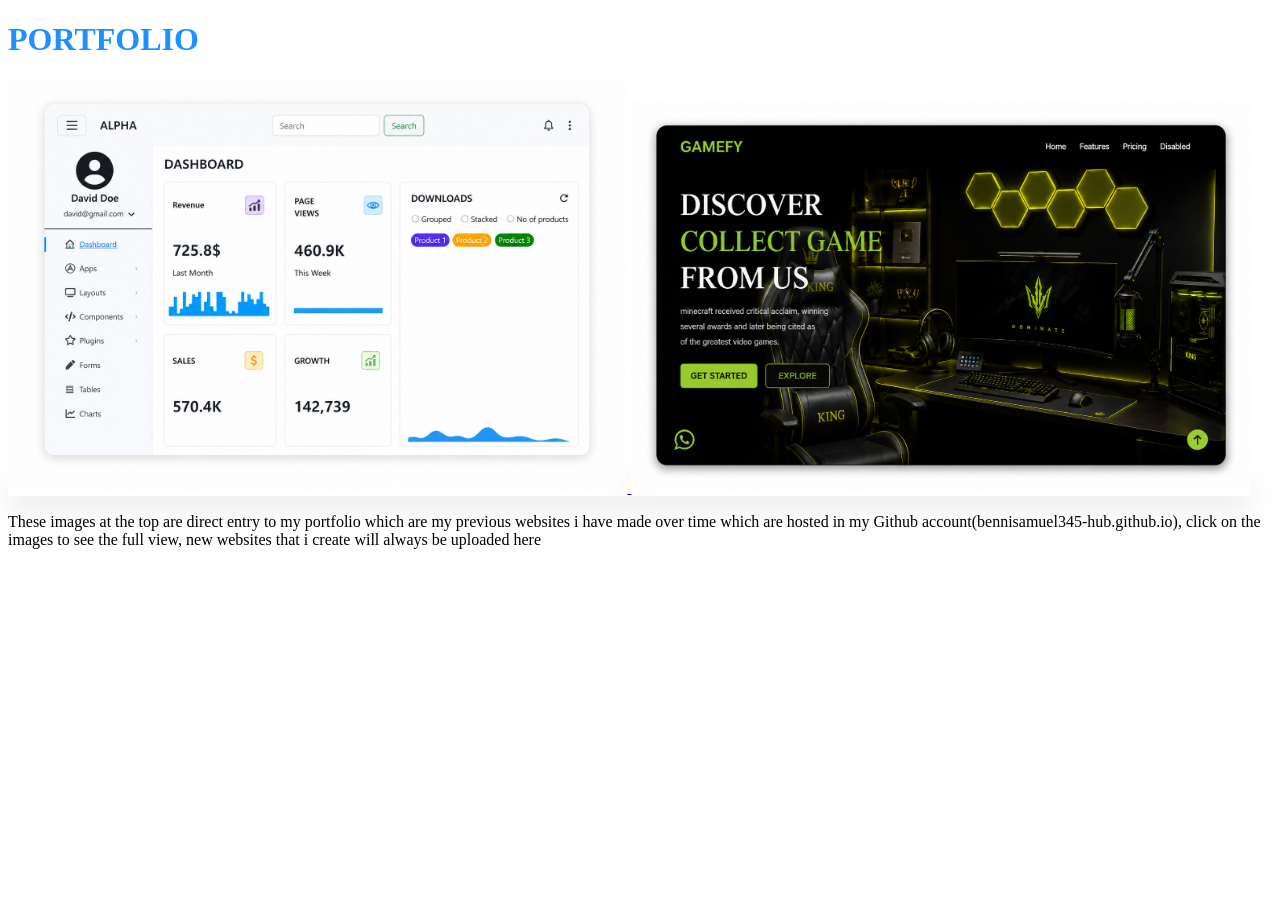
<file: blog.html>
<!DOCTYPE html>
<html lang="en">
<head>
    <meta charset="UTF-8">
    <meta name="viewport" content="width=device-width, initial-scale=1.0">
    <title>Document</title>
     <link href="https://unpkg.com/aos@2.3.1/dist/aos.css" rel="stylesheet">
</head>
<style>

     /* Dashboard image */
        .dashboard-image {

            /* Smooth animation */
            transition:
                transform 0.4s ease,
                box-shadow 0.4s ease,
                filter 0.4s ease;

            box-shadow:
                0 10px 30px rgba(0, 0, 0, 0.12);

            cursor: pointer;
        }

        /* Animation when cursor touches image */
        .dashboard-image:hover {
            transform:
                translateY(-12px)
                scale(1.03)
                rotateX(2deg)
                rotateY(-2deg);

            box-shadow:
                0 25px 50px rgba(0, 0, 0, 0.22);

            filter: brightness(1.03);
        }

        /* Extra click animation */
        .dashboard-image:active {
            transform:
                translateY(-4px)
                scale(0.99)
                rotateX(0deg)
                rotateY(0deg);
        }

</style>
<body>
    <div></div>
    <h1 style="color: dodgerblue;"> PORTFOLIO </h1>
    <div class="row">

        <div class="col-lg-6 col-12">

            <a href="https://bennisamuel345-hub.github.io/sam/" class="dashboard-image dashboard-image:hover dashboard-image:active">
                <img width="49%" src="img/dasboard.png" alt="" class="mt-5">
            </a>

            <a href="https://bennisamuel345-hub.github.io/ben/" class="dashboard-image dashboard-image:hover dashboard-image:active">
                <img width="49%" src="img/gaming.png" alt="">
            </a>
             
        </div>
        
    </div>
    <p> These images at the top are direct entry to my portfolio which are my previous websites i have made over time which are hosted in my Github account(bennisamuel345-hub.github.io), click on the images to see the full view, new websites that i create will always be uploaded here </p>

<script src="https://unpkg.com/aos@2.3.1/dist/aos.js"></script>
<script>
  AOS.init(5000);
</script>
</body>
</html>
</file>
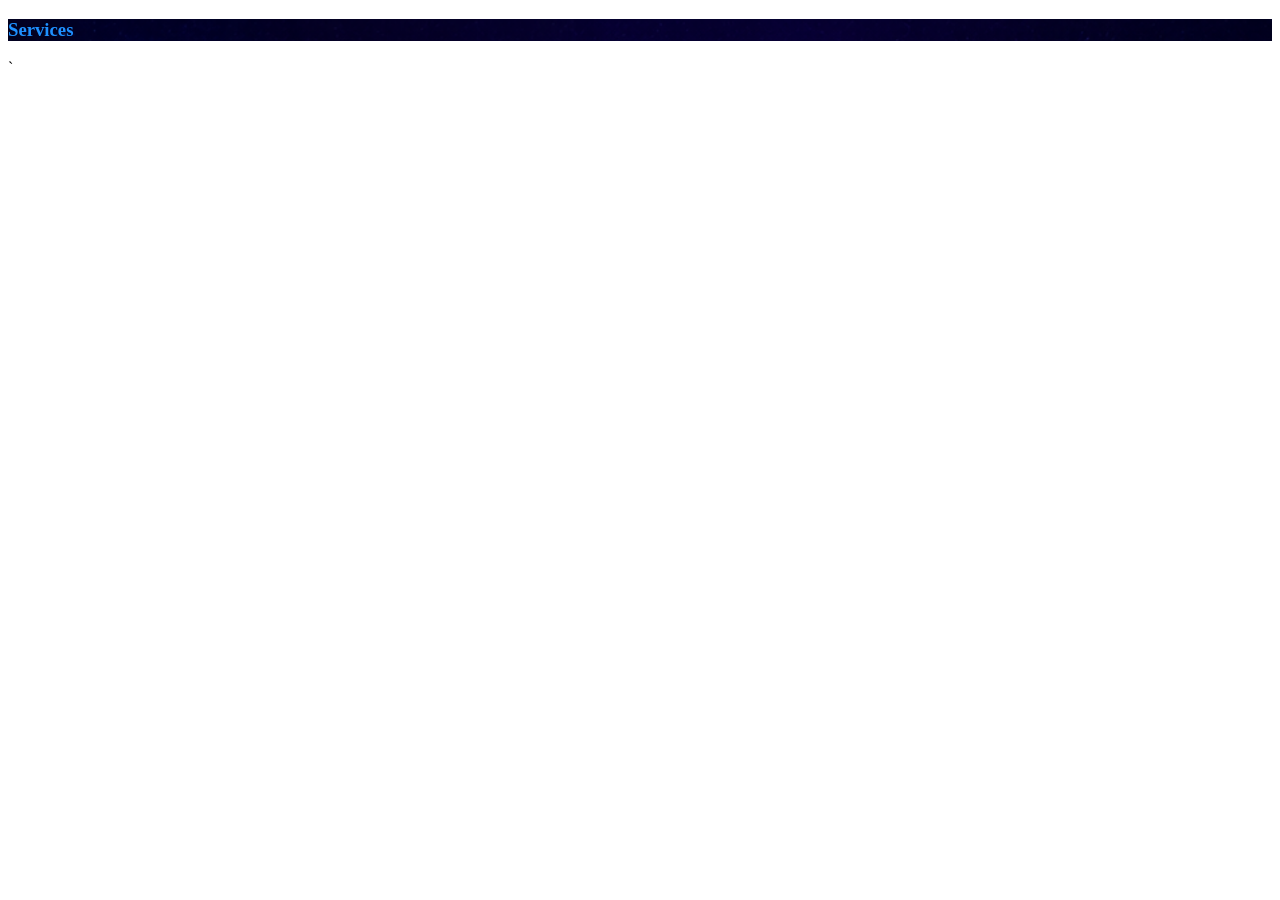
<file: services.html>
<!DOCTYPE html>
<html lang="en">
<head>
    <meta charset="UTF-8">
    <meta name="viewport" content="width=device-width, initial-scale=1.0">
    <title>My Portfolio</title>
</head>
<body>
    <div style="background-image: url(img/nebula.png); background-size: cover;">
        <div class="container">
            <h3 style="color: dodgerblue;" class="text-center"> Services </h3>
        </div>

    </div>
</body>
</html>`
</file>
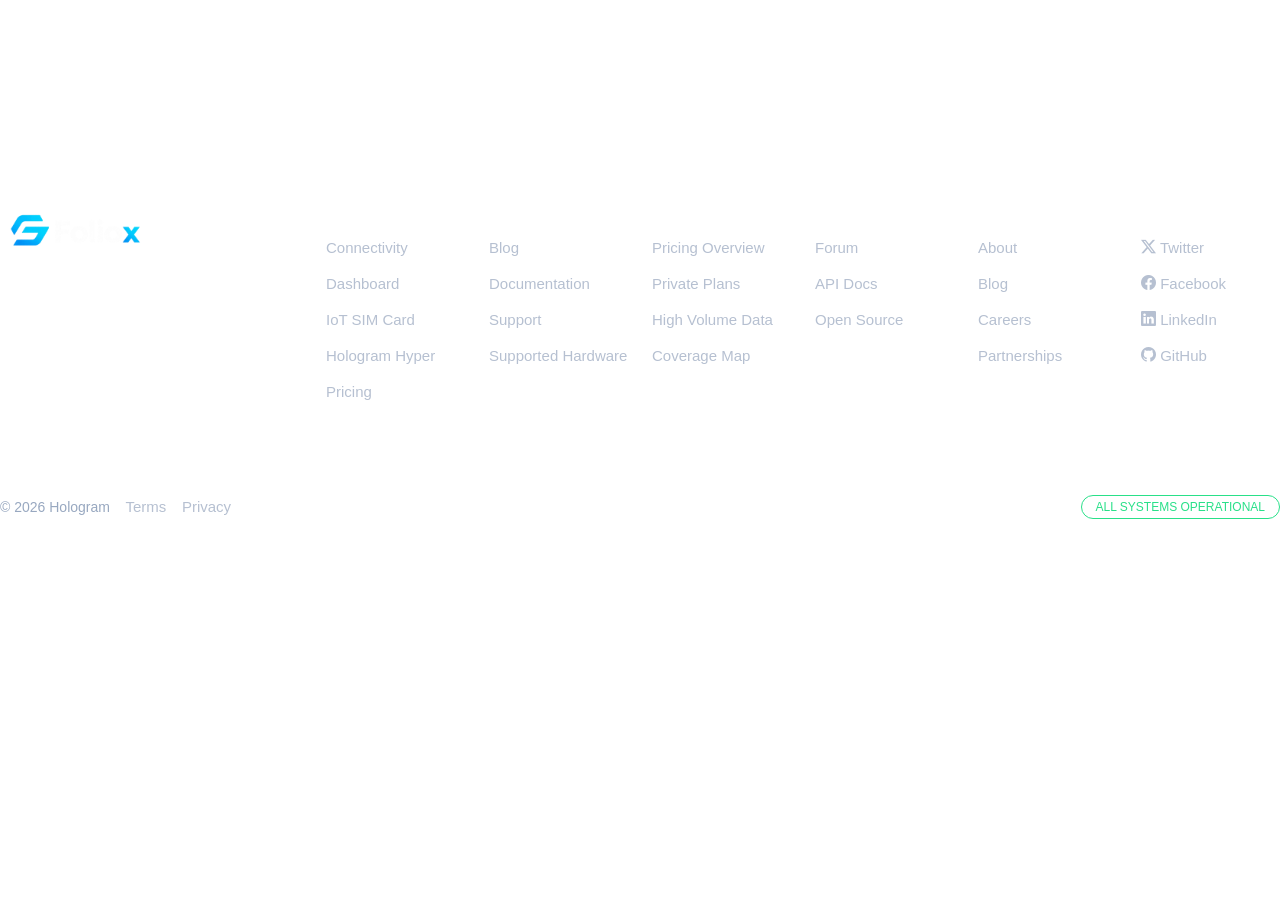
<file: test.html>
<!DOCTYPE html>
<html lang="en">
<head>

<meta charset="UTF-8">
<meta name="viewport" content="width=device-width, initial-scale=1.0">

<title>Responsive Footer</title>

<link href="https://cdn.jsdelivr.net/npm/bootstrap@5.3.3/dist/css/bootstrap.min.css" rel="stylesheet">

<link href="https://cdn.jsdelivr.net/npm/bootstrap-icons@1.11.3/font/bootstrap-icons.css" rel="stylesheet">

<style>

*{
margin:0;
padding:0;
box-sizing:border-box;
font-family:Segoe UI,sans-serif;
}


/* Footer */

.footer{
padding-top:120px;
color:#c8d2e0;
position:relative;
overflow:hidden;
}

/* CTA Card */


.cta-card h2{
color:#fff;
font-size:30px;
margin-bottom:10px;
font-weight:600;
}

.cta-card p{
color:#eef5ff;
margin-bottom:0;
}

.cta-buttons{
display:flex;
gap:15px;
}

.btn-start{

background:#08142c;
color:white;
padding:13px 28px;
border-radius:50px;
text-decoration:none;
font-weight:600;
transition:.3s;
}

.btn-start:hover{
background:#000;
}

.btn-contact{

border:1px solid white;
color:white;
padding:13px 28px;
border-radius:50px;
text-decoration:none;
transition:.3s;
}

.btn-contact:hover{
background:white;
color:#2d6bff;
}

.footer-content{
padding-top:80px;
padding-bottom:50px;
}

.logo{
font-size:28px;
font-weight:700;
color:white;
margin-bottom:25px;
}

.logo i{
color:#6c63ff;
margin-right:10px;
}

.footer h6{
color:white;
margin-bottom:20px;
font-weight:600;
letter-spacing:1px;
font-size:13px;
text-transform:uppercase;
}

.footer ul{
list-style:none;
padding:0;
}

.footer li{
margin-bottom:12px;
}

.footer a{
text-decoration:none;
color:#b6c0d1;
transition:.3s;
font-size:15px;
}

.footer a:hover{
color:#4ca7ff;
padding-left:5px;
}

.footer-bottom{

border-top:1px solid rgba(255,255,255,.08);

padding:25px 0;

font-size:14px;

color:#98a8c0;

}

.status{

border:1px solid #29e089;

color:#29e089;

padding:4px 14px;

border-radius:40px;

font-size:12px;

}

@media(max-width:991px){

.cta-card{

position:relative;

top:0;

margin-bottom:50px;

transform:none;

left:auto;

width:100%;

}

.footer{
padding-top:40px;
}

.cta-card{
text-align:center;
justify-content:center;
}

.cta-buttons{
margin-top:20px;
justify-content:center;
}

}

</style>

</head>

<body>

<footer class="footer">

<div class="footer-content">

<div class="row gy-5">

<div class="col-lg-3">

 <img width="50%" src="img/logo.png" alt="">

</div>

<div class="col-6 col-md-4 col-lg">

<h6>Get Connected</h6>

<ul>

<li><a href="#">Connectivity</a></li>

<li><a href="#">Dashboard</a></li>

<li><a href="#">IoT SIM Card</a></li>

<li><a href="#">Hologram Hyper</a></li>

<li><a href="#">Pricing</a></li>

</ul>

</div>

<div class="col-6 col-md-4 col-lg">

<h6>Resources</h6>

<ul>

<li><a href="#">Blog</a></li>

<li><a href="#">Documentation</a></li>

<li><a href="#">Support</a></li>

<li><a href="#">Supported Hardware</a></li>

</ul>

</div>

<div class="col-6 col-md-4 col-lg">

<h6>Pricing</h6>

<ul>

<li><a href="#">Pricing Overview</a></li>

<li><a href="#">Private Plans</a></li>

<li><a href="#">High Volume Data</a></li>

<li><a href="#">Coverage Map</a></li>

</ul>

</div>

<div class="col-6 col-md-4 col-lg">

<h6>Developers</h6>

<ul>

<li><a href="#">Forum</a></li>

<li><a href="#">API Docs</a></li>

<li><a href="#">Open Source</a></li>

</ul>

</div>

<div class="col-6 col-md-4 col-lg">

<h6>Company</h6>

<ul>

<li><a href="#">About</a></li>

<li><a href="#">Blog</a></li>

<li><a href="#">Careers</a></li>

<li><a href="#">Partnerships</a></li>

</ul>

</div>

<div class="col-6 col-md-4 col-lg">

<h6>Social</h6>

<ul>

<li><a href="#"><i class="bi bi-twitter-x"></i> Twitter</a></li>

<li><a href="#"><i class="bi bi-facebook"></i> Facebook</a></li>

<li><a href="#"><i class="bi bi-linkedin"></i> LinkedIn</a></li>

<li><a href="#"><i class="bi bi-github"></i> GitHub</a></li>

</ul>

</div>

</div>

</div>

<div class="footer-bottom">

<div class="row align-items-center">

<div class="col-md-6 text-center text-md-start">

© 2026 Hologram &nbsp;&nbsp;
<a href="#">Terms</a> &nbsp;&nbsp;
<a href="#">Privacy</a>

</div>

<div class="col-md-6 text-center text-md-end mt-3 mt-md-0">

<span class="status">
ALL SYSTEMS OPERATIONAL
</span>

</div>

</div>

</div>

</footer>

<script src="https://cdn.jsdelivr.net/npm/bootstrap@5.3.3/dist/js/bootstrap.bundle.min.js"></script>

</body>
</html>
</file>
